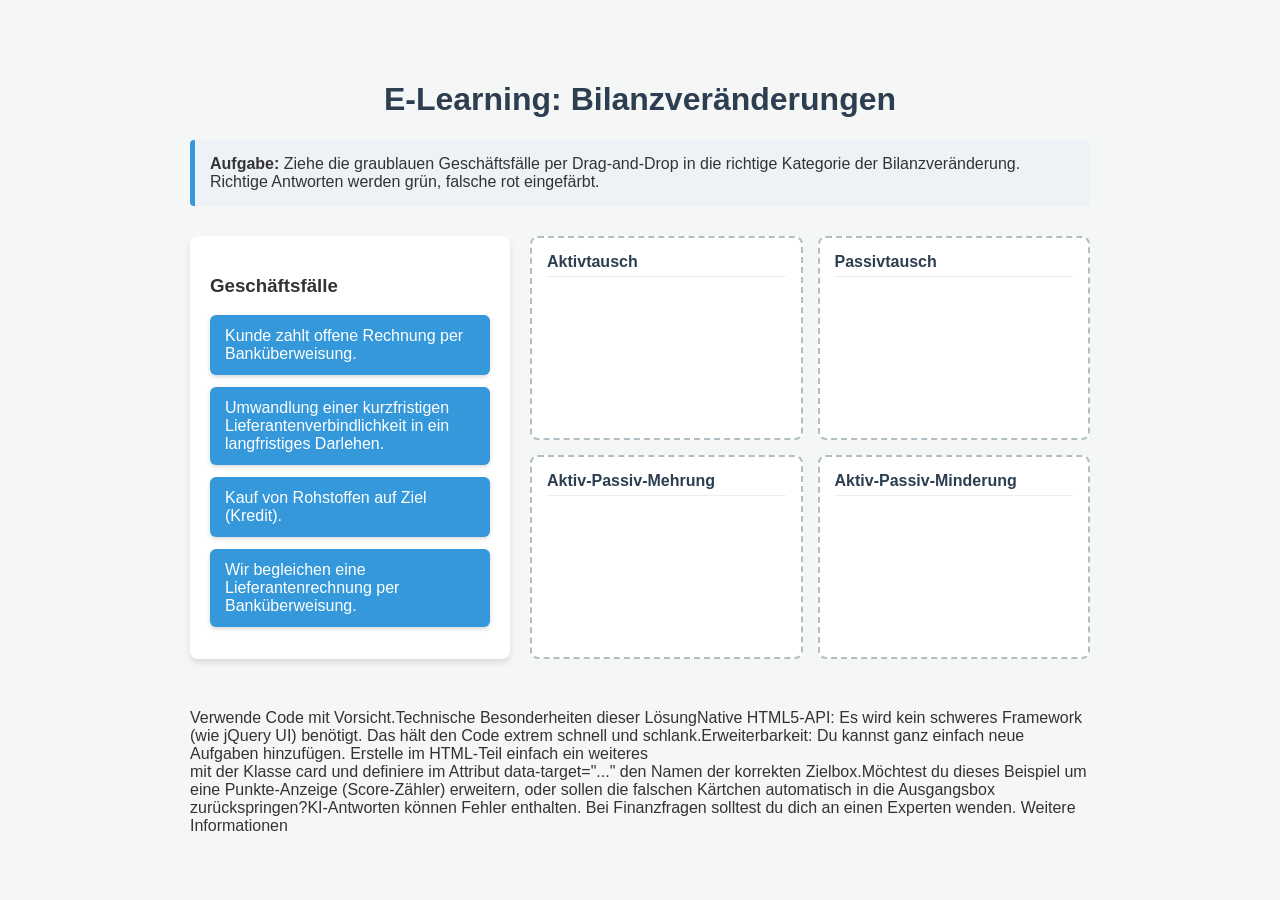
<file: index.html>
<!DOCTYPE html>
<html lang="de">
<head>
    <meta charset="UTF-8">
    <meta name="viewport" content="width=device-width, initial-scale=1.0">

    <link rel="stylesheet" href="css/quizze-style.css">
    <title>E-Learning: Buchungsträger zuordnen</title>
</head>
<body>

    <h1>E-Learning: Bilanzveränderungen</h1>
    
    <div class="instruction">
        <strong>Aufgabe:</strong> Ziehe die graublauen Geschäftsfälle per Drag-and-Drop in die richtige Kategorie der Bilanzveränderung. Richtige Antworten werden grün, falsche rot eingefärbt.
    </div>

    <div class="container">
        <!-- Startzone für die Kärtchen -->
        <div class="draggable-zone" id="start-zone">
            <h3>Geschäftsfälle</h3>
            <!-- Das 'data-target' Attribut hält die ID der korrekten Zielbox -->
            <div class="card" draggable="true" id="case1" data-target="aktivtausch">Kunde zahlt offene Rechnung per Banküberweisung.</div>
            <div class="card" draggable="true" id="case2" data-target="passivtausch">Umwandlung einer kurzfristigen Lieferantenverbindlichkeit in ein langfristiges Darlehen.</div>
            <div class="card" draggable="true" id="case3" data-target="mehrung">Kauf von Rohstoffen auf Ziel (Kredit).</div>
            <div class="card" draggable="true" id="case4" data-target="minderung">Wir begleichen eine Lieferantenrechnung per Banküberweisung.</div>
        </div>

        <!-- Zielzonen -->
        <div class="drop-zone-container">
            <div class="drop-zone" id="aktivtausch">
                <h3>Aktivtausch</h3>
            </div>
            <div class="drop-zone" id="passivtausch">
                <h3>Passivtausch</h3>
            </div>
            <div class="drop-zone" id="mehrung">
                <h3>Aktiv-Passiv-Mehrung</h3>
            </div>
            <div class="drop-zone" id="minderung">
                <h3>Aktiv-Passiv-Minderung</h3>
            </div>
        </div>
    </div>

    <div id="result-msg"></div>

    <script src="scripts/quizze-script.js"></script>
</body>
</html>
Verwende Code mit Vorsicht.Technische Besonderheiten dieser LösungNative HTML5-API: Es wird kein schweres Framework (wie jQuery UI) benötigt. Das hält den Code extrem schnell und schlank.Erweiterbarkeit: Du kannst ganz einfach neue Aufgaben hinzufügen. Erstelle im HTML-Teil einfach ein weiteres <div> mit der Klasse card und definiere im Attribut data-target="..." den Namen der korrekten Zielbox.Möchtest du dieses Beispiel um eine Punkte-Anzeige (Score-Zähler) erweitern, oder sollen die falschen Kärtchen automatisch in die Ausgangsbox zurückspringen?KI-Antworten können Fehler enthalten. Bei Finanzfragen solltest du dich an einen Experten wenden. Weitere Informationen
</file>
<file: css/quizze-style.css>
body {
    font-family: 'Segoe UI', Tahoma, Geneva, Verdana, sans-serif;
    background-color: #f4f7f6;
    color: #333;
    max-width: 900px;
    margin: 40px auto;
    padding: 20px;
}
h1 {
    color: #2c3e50;
    text-align: center;
}
.instruction {
    background-color: #eef2f7;
    padding: 15px;
    border-left: 5px solid #3498db;
    margin-bottom: 30px;
    border-radius: 4px;
}
.container {
    display: flex;
    gap: 20px;
    flex-wrap: wrap;
}
.draggable-zone {
    flex: 1;
    min-width: 250px;
    background: #fff;
    padding: 20px;
    border-radius: 8px;
    box-shadow: 0 4px 6px rgba(0,0,0,0.1);
}
.drop-zone-container {
    flex: 2;
    min-width: 350px;
    display: grid;
    grid-template-columns: 1fr 1fr;
    gap: 15px;
}
.card {
    background-color: #3498db;
    color: white;
    padding: 12px 15px;
    margin-bottom: 12px;
    border-radius: 6px;
    cursor: grab;
    font-weight: 500;
    box-shadow: 0 2px 4px rgba(0,0,0,0.15);
    transition: transform 0.2s, opacity 0.2s;
}
.card:active {
    cursor: grabbing;
}
.card.dragging {
    opacity: 0.5;
}
.drop-zone {
    background: #fff;
    border: 2px dashed #b2bec3;
    border-radius: 8px;
    padding: 15px;
    min-height: 100px;
    display: flex;
    flex-direction: column;
    gap: 10px;
    transition: background-color 0.2s, border-color 0.2s;
}
.drop-zone h3 {
    margin-top: 0;
    margin-bottom: 10px;
    color: #2c3e50;
    font-size: 1rem;
    border-bottom: 1px solid #eee;
    padding-bottom: 5px;
}
.drop-zone.drag-over {
    background-color: #dfe6e9;
    border-color: #636e72;
}
/* Feedback-Farben nach Drop */
.card.correct {
    background-color: #2ecc71 !important;
}
.card.wrong {
    background-color: #e74c3c !important;
}
#result-msg {
    text-align: center;
    font-size: 1.2rem;
    font-weight: bold;
    margin-top: 20px;
    min-height: 30px;
}
</file>
